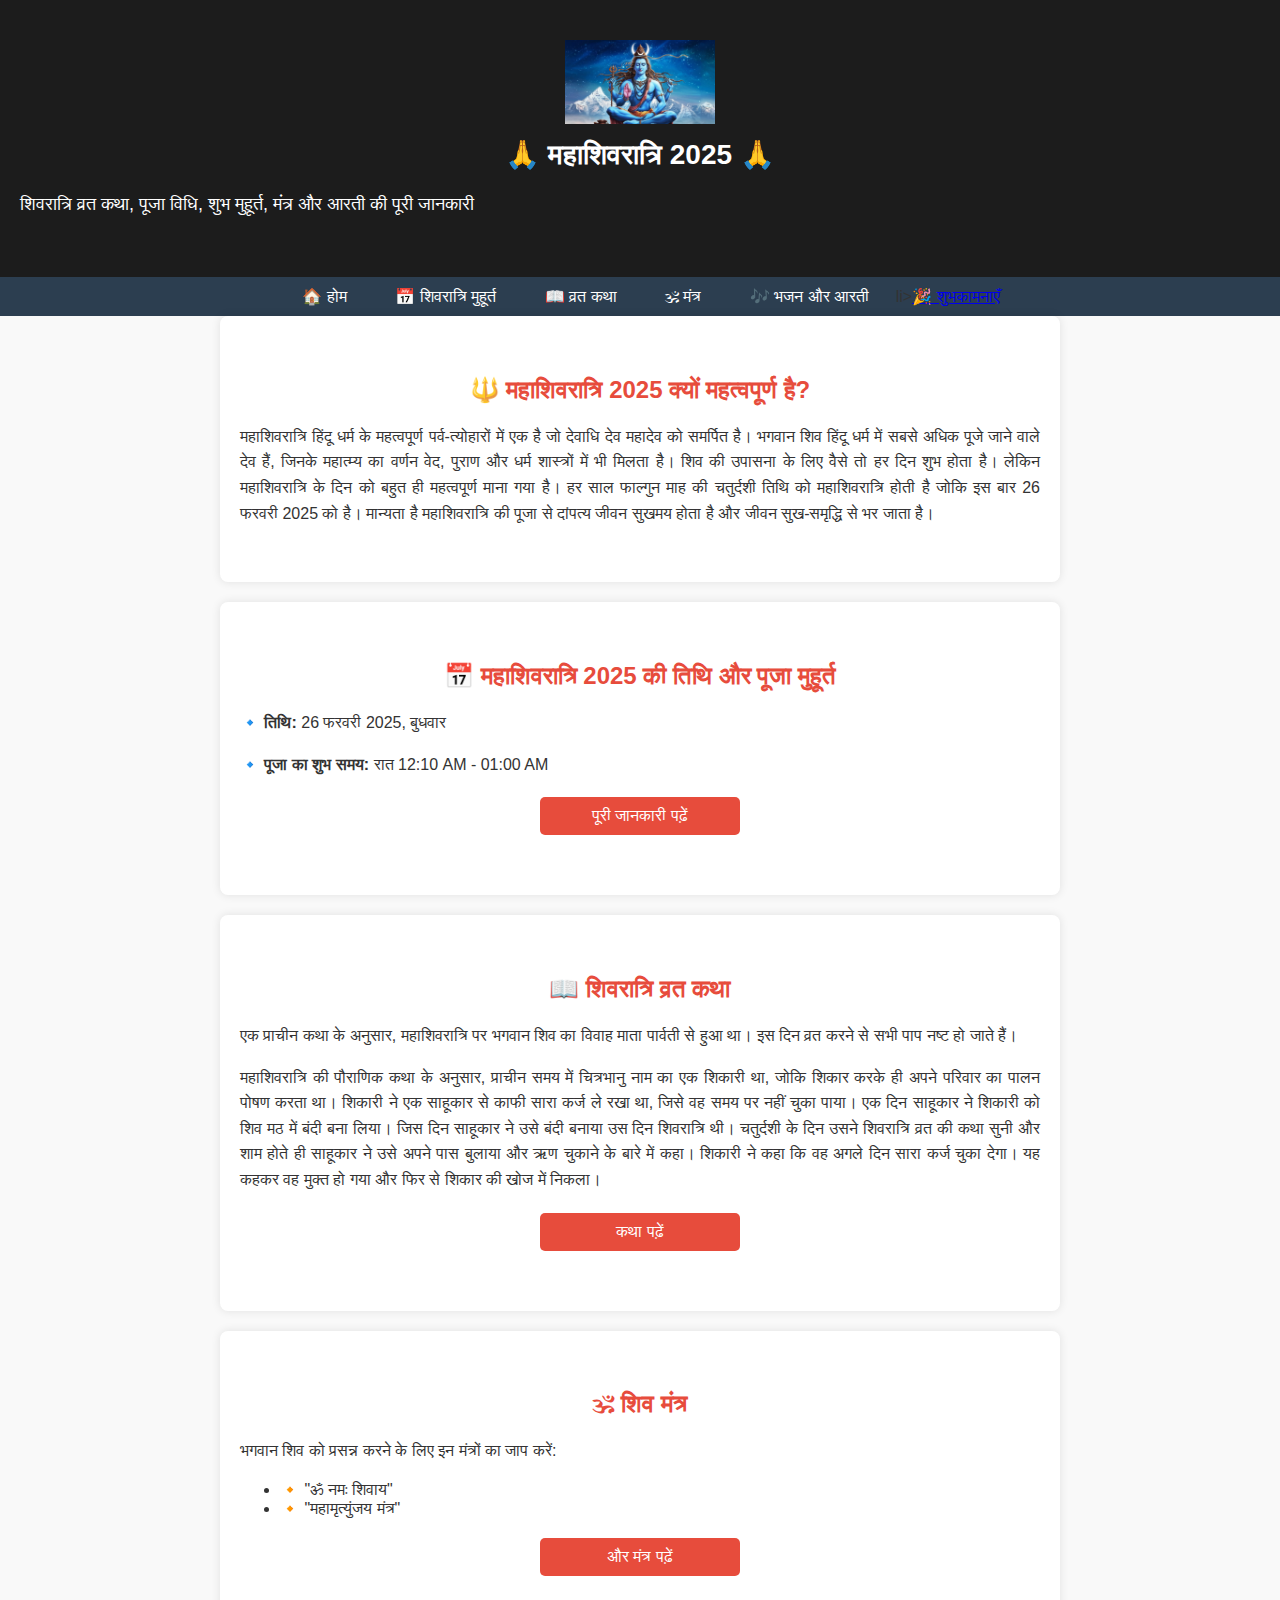
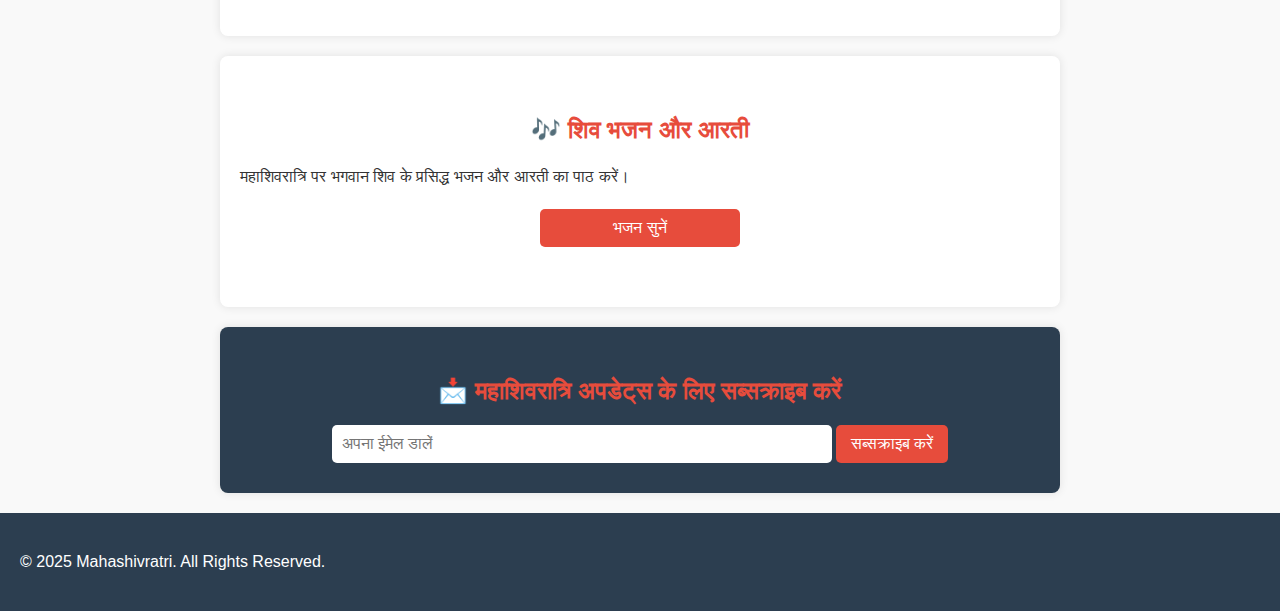
<file: index.html>
<!DOCTYPE html>
<html lang="hi">

<head>
    <meta charset="UTF-8">
    <meta name="viewport" content="width=device-width, initial-scale=1">
    <title>महाशिवरात्रि 2025 - व्रत कथा, मंत्र, पूजा विधि और शुभ मुहूर्त</title>
    <meta name="description"
        content="महाशिवरात्रि 2025 की तिथि, व्रत कथा, पूजा विधि, मंत्र, भजन और शुभ मुहूर्त की जानकारी प्राप्त करें।">
    <meta name="keywords"
        content="Maha Shivratri 2025, Shivratri Vrat Katha, Shiv Mantra, Shiv Aarti, Shivratri Puja Vidhi, Shivratri Muhurat">
    <meta name="author" content="Your Website Name">
    <meta name="robots" content="index, follow">
    <link rel="stylesheet" href="style.css">
</head>

<body>

    <!-- 🌟 Header Section -->
    <header class="hero">
        <img src="shiv.jpg" alt="Mahashivratri 2025">
        <h1>🙏 महाशिवरात्रि 2025 🙏</h1>
        <p>शिवरात्रि व्रत कथा, पूजा विधि, शुभ मुहूर्त, मंत्र और आरती की पूरी जानकारी</p>
    </header>

    <!-- 📌 Navigation Menu -->
    <nav class="navbar">
        <ul>
            <li><a href="index.html">🏠 होम</a></li>
            <li><a href="muhurat.html">📅 शिवरात्रि मुहूर्त</a></li>
            <li><a href="vrat-katha.html">📖 व्रत कथा</a></li>
            <li><a href="mantra.html">🕉 मंत्र</a></li>
            <li><a href="bhajan-aarti.html">🎶 भजन और आरती</a></li>
            li><a href="wishes.html">🎉 शुभकामनाएँ</a></li> <!-- ✅ Wishes Page Added -->
        </ul>
    </nav>

    <!-- 🔥 About Mahashivratri -->
    <section class="about">
        <h2>🔱 महाशिवरात्रि 2025 क्यों महत्वपूर्ण है?</h2>
        <p>महाशिवरात्रि हिंदू धर्म के महत्वपूर्ण पर्व-त्योहारों में एक है जो देवाधि देव महादेव को समर्पित है। भगवान शिव
            हिंदू धर्म में सबसे अधिक पूजे जाने वाले देव हैं, जिनके महात्म्य का वर्णन वेद, पुराण और धर्म शास्त्रों में भी
            मिलता है। शिव की उपासना के लिए वैसे तो हर दिन शुभ होता है। लेकिन महाशिवरात्रि के दिन को बहुत ही महत्वपूर्ण
            माना गया है। हर साल फाल्गुन माह की चतुर्दशी तिथि को महाशिवरात्रि होती है जोकि इस बार 26 फरवरी 2025 को है।
            मान्यता है महाशिवरात्रि की पूजा से दांपत्य जीवन सुखमय होता है और जीवन सुख-समृद्धि से भर जाता है।</p>
    </section>

    <!-- 📅 Muhurat Section -->
    <section class="muhurat">
        <h2>📅 महाशिवरात्रि 2025 की तिथि और पूजा मुहूर्त</h2>
        <p><strong>🔹 तिथि:</strong> 26 फरवरी 2025, बुधवार</p>
        <p><strong>🔹 पूजा का शुभ समय:</strong> रात 12:10 AM - 01:00 AM</p>
        <a href="muhurat.html" class="btn">पूरी जानकारी पढ़ें</a>
    </section>

    <!-- 📖 Vrat Katha Section -->
    <section class="vrat-katha">
        <h2>📖 शिवरात्रि व्रत कथा</h2>
        <p>एक प्राचीन कथा के अनुसार, महाशिवरात्रि पर भगवान शिव का विवाह माता पार्वती से हुआ था। इस दिन व्रत करने से सभी
            पाप नष्ट हो जाते हैं।</p>
        <P>महाशिवरात्रि की पौराणिक कथा के अनुसार, प्राचीन समय में चित्रभानु नाम का एक शिकारी था, जोकि शिकार करके ही अपने
            परिवार का पालन पोषण करता था। शिकारी ने एक साहूकार से काफी सारा कर्ज ले रखा था, जिसे वह समय पर नहीं चुका
            पाया। एक दिन साहूकार ने शिकारी को शिव मठ में बंदी बना लिया। जिस दिन साहूकार ने उसे बंदी बनाया उस दिन
            शिवरात्रि थी। चतुर्दशी के दिन उसने शिवरात्रि व्रत की कथा सुनी और शाम होते ही साहूकार ने उसे अपने पास बुलाया
            और ऋण चुकाने के बारे में कहा। शिकारी ने कहा कि वह अगले दिन सारा कर्ज चुका देगा। यह कहकर वह मुक्त हो गया और
            फिर से शिकार की खोज में निकला।</P>
        <a href="vrat-katha.html" class="btn">कथा पढ़ें</a>
    </section>

    <!-- 🕉 Mantra Section -->
    <section class="mantra">
        <h2>🕉 शिव मंत्र</h2>
        <p>भगवान शिव को प्रसन्न करने के लिए इन मंत्रों का जाप करें:</p>
        <ul>
            <li>🔸 "ॐ नमः शिवाय"</li>
            <li>🔸 "महामृत्युंजय मंत्र"</li>
        </ul>
        <a href="mantra.html" class="btn">और मंत्र पढ़ें</a>
    </section>

    <!-- 🎶 Bhajan & Aarti Section -->
    <section class="bhajan-aarti">
        <h2>🎶 शिव भजन और आरती</h2>
        <p>महाशिवरात्रि पर भगवान शिव के प्रसिद्ध भजन और आरती का पाठ करें।</p>
        <a href="bhajan-aarti.html" class="btn">भजन सुनें</a>
    </section>

    <!-- 📩 Newsletter -->
    <section class="newsletter">
        <h2>📩 महाशिवरात्रि अपडेट्स के लिए सब्सक्राइब करें</h2>
        <form action="subscribe.php" method="POST">
            <input type="email" name="email" placeholder="अपना ईमेल डालें">
            <button type="submit">सब्सक्राइब करें</button>
        </form>
    </section>

    <!-- 📌 Footer -->
    <footer>
        <p>© 2025 Mahashivratri. All Rights Reserved.</p>
    </footer>

</body>

</html>
</file>
<file: style.css>
/* 🌟 General Styles */
body {
    font-family: 'Arial', sans-serif;
    margin: 0;
    padding: 0;
    background-color: #f9f9f9;
    color: #333;
}

/* 🌟 Header Section */
.hero {
    text-align: center;
    background: #1c1c1c;
    color: white;
    padding: 40px 20px;
}

.hero img {
    max-width: 150px;
    height: auto;
}

.hero h1 {
    font-size: 28px;
    margin: 10px 0;
}

.hero p {
    font-size: 18px;
}

/* 📌 Navigation Menu */
.navbar {
    background: #2c3e50;
    padding: 10px;
    text-align: center;
}

.navbar ul {
    list-style: none;
    padding: 0;
    margin: 0;
}

.navbar ul li {
    display: inline;
    margin: 0 10px;
}

.navbar ul li a {
    color: white;
    text-decoration: none;
    font-size: 16px;
    padding: 8px 12px;
}

.navbar ul li a:hover {
    background: #e74c3c;
    border-radius: 5px;
}

/* 🔥 Sections */
section {
    padding: 40px 20px;
    max-width: 800px;
    margin: auto;
    background: white;
    margin-bottom: 20px;
    border-radius: 8px;
    box-shadow: 0px 0px 10px rgba(0, 0, 0, 0.1);
}

h2 {
    color: #e74c3c;
    text-align: center;
}

p {
    font-size: 16px;
    line-height: 1.6;
    text-align: justify;
}

/* 📅 Button Styles */
.btn {
    display: block;
    width: 180px;
    margin: 20px auto;
    padding: 10px;
    text-align: center;
    background: #e74c3c;
    color: white;
    text-decoration: none;
    font-size: 16px;
    border-radius: 5px;
}

.btn:hover {
    background: #c0392b;
}

/* 📩 Newsletter */
.newsletter {
    text-align: center;
    background: #2c3e50;
    color: white;
    padding: 30px 20px;
    border-radius: 8px;
}

.newsletter input {
    padding: 10px;
    width: 60%;
    border-radius: 5px;
    border: none;
    font-size: 16px;
}

.newsletter button {
    padding: 10px 15px;
    background: #e74c3c;
    border: none;
    color: white;
    font-size: 16px;
    cursor: pointer;
    border-radius: 5px;
}

.newsletter button:hover {
    background: #c0392b;
}

/* 📌 Footer */
footer {
    text-align: center;
    padding: 20px;
    background: #2c3e50;
    color: white;
    font-size: 14px;
}

/* 🎉 Wishes Page Styles */
.wishes ul {
    list-style: none;
    padding: 0;
}

.wishes ul li {
    background: #f1f1f1;
    padding: 10px;
    margin: 5px 0;
    border-left: 5px solid #e74c3c;
    font-size: 16px;
}

/* 📱 Responsive Design */
@media screen and (max-width: 768px) {
    .hero h1 {
        font-size: 22px;
    }

    .hero p {
        font-size: 16px;
    }

    .navbar ul li {
        display: block;
        margin: 5px 0;
    }

    section {
        padding: 20px;
    }

    .btn {
        width: 100%;
    }

    .newsletter input {
        width: 80%;
    }
}
</file>
